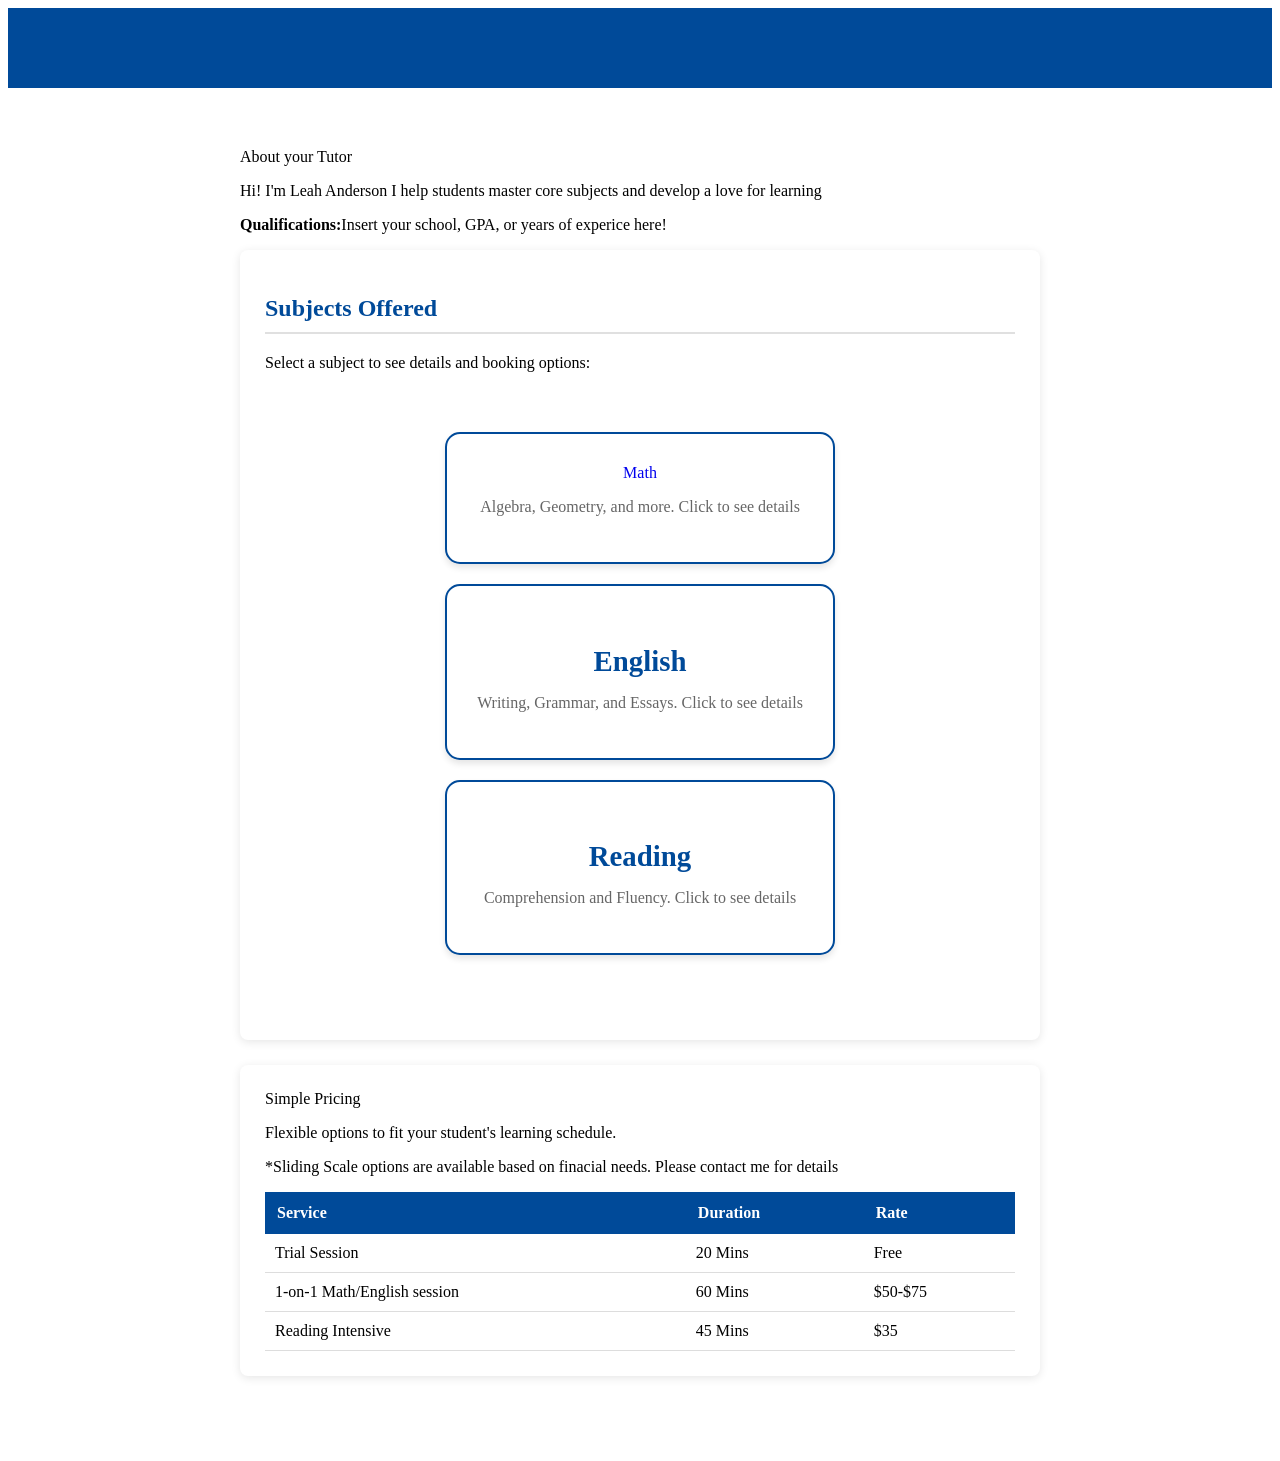
<file: index.html>
<!DOCTYPE html>
<html lang=" en">
    <head>
        <meta charset="UTF-8">
        <meta name="viewport" content="width=device-width, intial-scale=1.0"
        <title></title>
        <link rel="stylesheet" href="style.css">
    </head>
    <body>
        <header>
            <div class="header-container">
            </div>
        </header>
        <div class="container"
        <section id="about-me"
            <h2>About your Tutor</h2>
            <p>Hi! I'm Leah Anderson I help students master core subjects and develop a love for learning</p>
            <p><strong>Qualifications:</strong>Insert your school, GPA, or years of experice here!</p>
        <section id="subjects">
                  <h2>Subjects Offered</h2>
                  <p>Select a subject to see details and booking options:</p>
                  <div class="subject-grid">
                    
            <div class="subject-grid"> 
                <a href="math.html" class="subject-card"
                    <h3>Math</h3> 
                    <p>Algebra, Geometry, and more. Click to see details </p>
                </a>
                <a href="english.html" class="subject-card">
                    <h3>English</h3>
                    <p>Writing, Grammar, and Essays. Click to see details </p>
                </a>    
                <a href="reading.html" class="subject-card">
                    <h3>Reading</h3>
                    <p>Comprehension and Fluency. Click to see details </p>
                </a>
            </div>
        </section>
        
        <section id="pricing"
            <h2>Simple Pricing</h2>
            <p>Flexible options to fit your student's learning schedule.</p>
            <table class="price-table"
               <thead>

            </thead>
                <tr>
                    <th>Service</th>
                    <th>Duration</th>
                    <th>Rate</th>
                </tr>
            </thead>
        <tbody>
                <tr>
                    <td>Trial Session</td>
                    <td>20 Mins</td>
                    <td>Free</td>
                </tr>
                <tr>
                    <td>1-on-1 Math/English session</td>
                    <td>60 Mins</td>
                    <td>$50-$75</td>
                     <p>*Sliding Scale options are available based on finacial needs. Please contact me for details</p>
                </tr>
                <tr>
                    <td>Reading Intensive</td>
                    <td>45 Mins</td>
                    <td>$35</td>
                </tr>
        </tbody>    
    </table>
</section>
</file>
<file: style.css>
/* This ensures the grid gives the cards enough space */
* Core Styles */
body {
font-family: 'Segoe UI', Tahoma, Geneva, Verdana, sans-serif;
margin: 0;
line-height: 1.6;
background-color: #3c0a58;
color: #333;
}

header {
background-color: #004a99;
color: white;
padding: 50px 20px;
text-align: center;
}

.container {
max-width: 800px;
margin: 0 auto;
padding: 20px;
}

section {
background: white;
padding: 25px;
margin-bottom: 25px;
border-radius: 8px;
box-shadow: 0 2px 10px rgba(0,0,0,0.1);
}

/* Heading Style */
h2 {
color: #004a99;
border-bottom: 2px solid #e0e0e0;
padding-bottom: 10px;
}

/* --- SUBJECT SELECTIONS (Home Page) --- */

.subject-grid {
display: flex;
flex-direction: column;
gap: 20px;
max-width: 600px;
margin: 30px auto; /* Centers the grid */
}

/* This turns your links into big, beautiful clickable boxes */
.subject-card {
display: block;
text-decoration: none; /* Removes the blue underline */
background: white;
border: 2px solid #004a99;
border-radius: 15px;
padding: 30px;
text-align: center;
transition: all 0.3s ease; /* Makes the hover effect smooth */
box-shadow: 0 4px 6px rgba(0,0,0,0.1);
}
/* Pricing Table */
.price-table {
width: 100%;
border-collapse: collapse;
margin-top: 15px;
}

.price-table th {
background: #004a99;
color: white;
padding: 12px;
text-align: left;
}

.price-table td {
padding: 10px;
border-bottom: 1px solid #ddd;
}

/* Contact Button */
.button {
display: inline-block;
background: #004a99;
color: white;
padding: 12px 25px;
text-decoration: none;
border-radius: 5px;
font-weight: bold;
}

/* What happens when you hover your mouse over the card */
.subject-card:hover {
background-color: #f0f7ff;
transform: translateY(-5px); /* Makes it pop up slightly */
box-shadow: 0 8px 15px rgba(0,0,0,0.2);
}

.subject-card h3 {
color: #004a99;
font-size: 1.8rem;
margin-bottom: 10px;
}

.subject-card p {
color: #666;
font-size: 1rem;
}

/* --- PAGE CONTENT (Math, English, Reading Pages) --- */

.container {
max-width: 800px;
margin: 40px auto;
padding: 20px;
background: white;
border-radius: 12px;
}

.book-btn {
display: inline-block;
background-color: #004a99;
color: white !important;
padding: 15px 30px;
text-decoration: none;
border-radius: 8px;
font-weight: bold;
margin-top: 25px;
}

footer {
text-align: center;
padding: 20px;
font-size: 0.9rem;
color: #777;
}

header {
background-color: #004a99; /* The blue background from your logo */
padding: 40px 20px;
text-align: center;
color: rgb(8, 7, 7);
}

.main-logo {
width: 250px; /* Adjust this number to make the logo bigger or smaller */
height: auto; /* Keeps the logo from looking stretched */
margin-bottom: 15px;
border-radius: 50%; /* Only use this if your logo is a circle */
background: white; /* Gives it a clean white background if it's transparent */
padding: 10px;
box-shadow: 0 4px 10px rgba(0,0,0,0.2);
}

header h1 {
font-size: 2.2rem;
margin-bottom: 5px;
letter-spacing: 1px;
}

.tagline {
font-size: 1.1rem;
opacity: 0.9;
}
</file>
